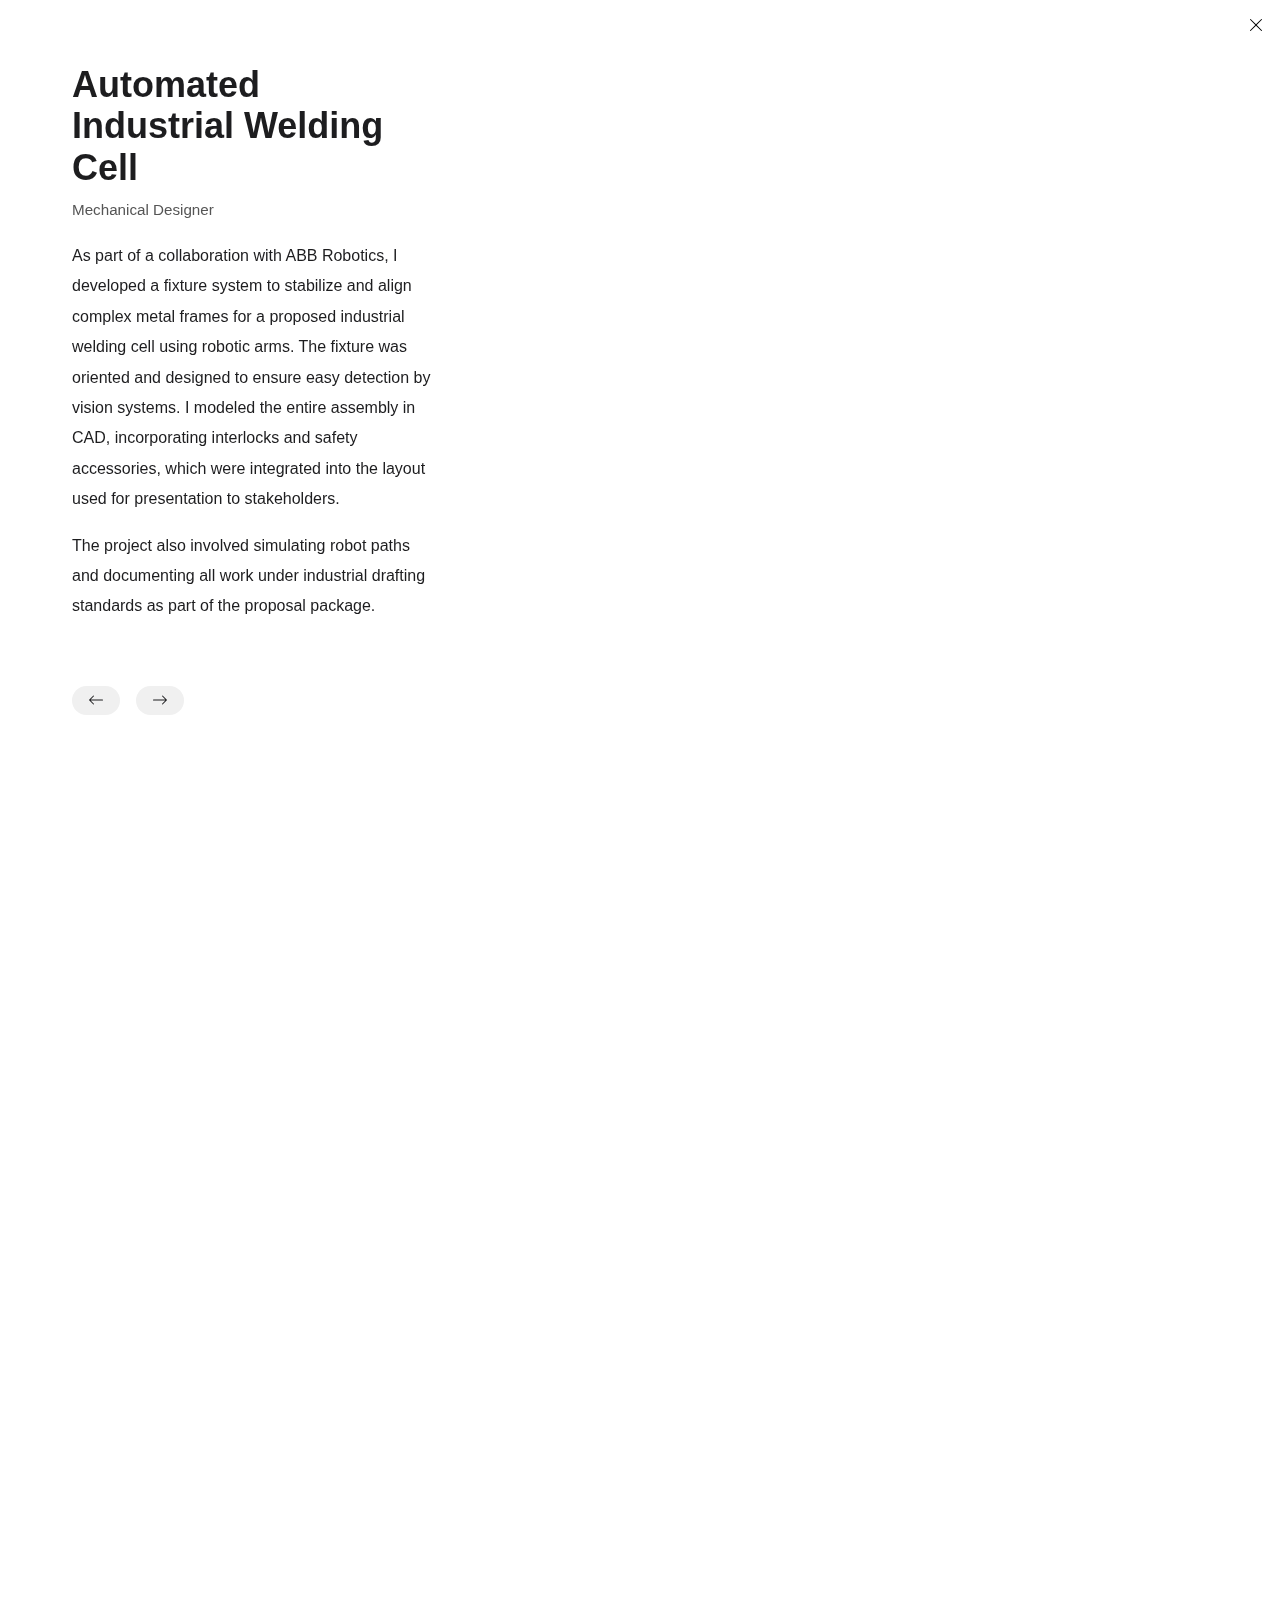
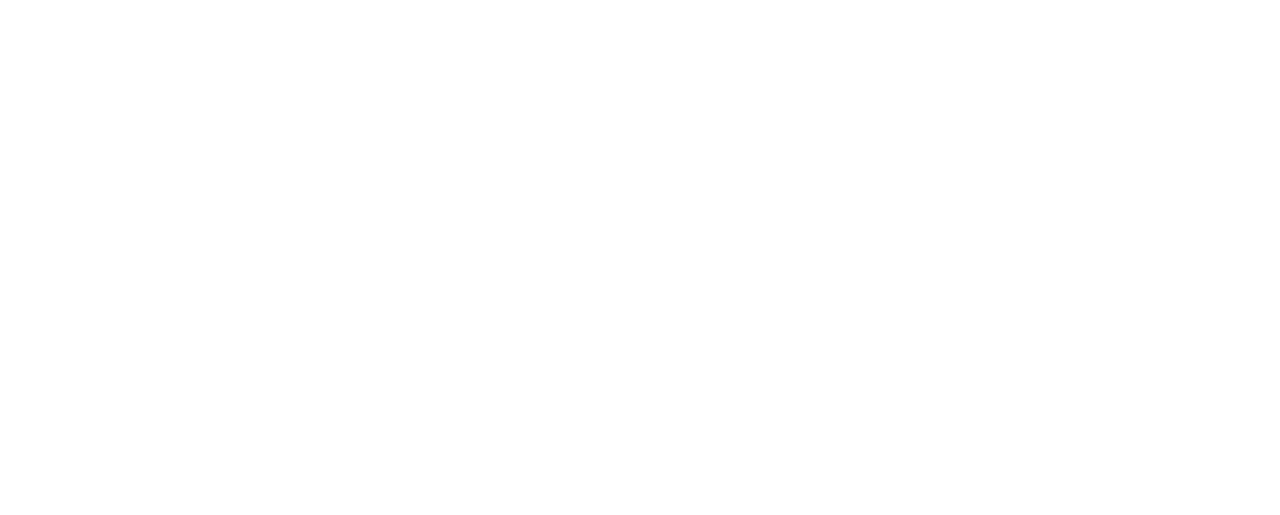
<file: projects/Project4/P4.html>
<!DOCTYPE html>
<html lang="en" data-theme="light">
<head>
  <meta charset="UTF-8" />
  <meta name="viewport" content="width=device-width, initial-scale=1.0"/>
  <title>Project 4 - Welding Cell</title>
  <link rel="stylesheet" href="../../css/style.css" />
  <style>
    @keyframes fillProgress { from { width: 0%; } to { width: 100%; } }
    html, body { height: 100%; overflow-x: hidden; }
    .project-sticky-wrapper {
      display: grid;
      grid-template-columns: 360px 1fr;
      align-items: start;
      gap: 4rem;
      width: 100%;
      padding: 3rem 2rem 2rem;
    }
    .project-sticky-text {
      position: -webkit-sticky;
      position: sticky;
      top: 4rem;
      flex-shrink: 0;
      flex-basis: 360px;
      max-width: 360px;
      align-self: flex-start;
      line-height: 1.9;
    }
    .project-scroll-images {
      flex: 1 1 600px;
      display: flex;
      flex-direction: column;
      gap: 2rem;
    }
    .project-scroll-images img {
      opacity: 0;
      transform: translateY(20px);
      animation: fadeInUp 0.6s ease forwards;
    }
    .project-scroll-images img:nth-child(1) { animation-delay: 0.1s; }
    .project-scroll-images img:nth-child(2) { animation-delay: 0.2s; }
    .project-scroll-images img:nth-child(3) { animation-delay: 0.3s; }
    .project-scroll-images img:nth-child(4) { animation-delay: 0.4s; }
    .project-scroll-images img:nth-child(5) { animation-delay: 0.5s; }
    .project-image {
      max-width: 640px;
      width: 100%;
      margin: 0 auto;
      border-radius: 16px;
      box-shadow: 0 4px 20px rgba(0, 0, 0, 0.15);
    }
    @keyframes fadeInUp {
      to { opacity: 1; transform: translateY(0); }
    }
    @media (max-width: 768px) {
      .project-sticky-wrapper {
        display: flex;
        flex-direction: column;
        gap: 2rem;
        padding: 2rem;
      }
      .project-sticky-text {
        position: relative;
        top: auto;
        max-width: 100%;
        flex-basis: auto;
        display: block;
      }
      .project-scroll-images {
        order: 1;
      }
      .desktop-only {
        display: none;
      }
    }
  </style>
</head>
<body style="margin:0; background-color: white; overflow-x: hidden; display: flex; flex-direction: column; min-height: 100vh;">
  <div id="loader" style="position: fixed; top: 0; left: 0; width: 100%; height: 100%; background: white; display: flex; align-items: center; justify-content: center; z-index: 9999;">
    <div style="width: 120px; height: 4px; background: #eee; border-radius: 2px; overflow: hidden;">
      <div id="progress-bar" style="width: 0%; height: 100%; background: #0071e3; animation: fillProgress 2s ease forwards;"></div>
    </div>
  </div>
  <a href="../../index.html#portfolio" style="position: absolute; top: 1rem; right: 1rem; color: black; z-index: 1000;">
    <svg xmlns="http://www.w3.org/2000/svg" width="16" height="16" fill="currentColor" class="bi bi-x-lg" viewBox="0 0 16 16">
      <path d="M2.146 2.854a.5.5 0 1 1 .708-.708L8 7.293l5.146-5.147a.5.5 0 0 1 .708.708L8.707 8l5.147 5.146a.5.5 0 0 1-.708.708L8 8.707l-5.146 5.147a.5.5 0 0 1-.708-.708L7.293 8z"/>
    </svg>
  </a>
  <div class="mobile-warning" style="display: none;">
    <div style="text-align: center; padding: 3rem 1rem;">
      <h2 style="font-size: 1.5rem;">Mobile view not supported</h2>
      <p>Redirecting to home in <span id="countdown">3</span>...</p>
    </div>
  </div>

  <main class="container project-sticky-wrapper">
    <!-- Sticky Text Column -->
    <div class="project-sticky-text">
      <h1 style="font-size: 2.25rem; font-weight: 600; line-height: 1.15;">Automated Industrial Welding Cell</h1>
      <p style="margin-top: 0.5rem; font-size: 0.95rem; color: #555;">Mechanical Designer</p>
      <p style="margin-top: 1rem;">
        As part of a collaboration with ABB Robotics, I developed a fixture system to stabilize and align complex metal frames for a proposed industrial welding cell using robotic arms. The fixture was oriented and designed to ensure easy detection by vision systems. I modeled the entire assembly in CAD, incorporating interlocks and safety accessories, which were integrated into the layout used for presentation to stakeholders.
      </p>
      <p style="margin-top: 1rem;">
        The project also involved simulating robot paths and documenting all work under industrial drafting standards as part of the proposal package.
      </p>
      <div class="desktop-only" style="margin-top: 4rem; display: flex; justify-content: flex-start; gap: 1rem;">
        <a href="../Project3/P3.html" class="btn-secondary" style="font-size: 0.8rem; font-weight: 400; padding: 0.4rem 1rem; background-color: #f0f0f0;">
          <svg xmlns="http://www.w3.org/2000/svg" width="16" height="16" fill="currentColor" class="bi bi-arrow-left" viewBox="0 0 16 16">
            <path fill-rule="evenodd" d="M15 8a.5.5 0 0 0-.5-.5H2.707l3.147-3.146a.5.5 0 1 0-.708-.708l-4 4a.5.5 0 0 0 0 .708l4 4a.5.5 0 0 0 .708-.708L2.707 8.5H14.5A.5.5 0 0 0 15 8"/>
          </svg>
        </a>
        <a href="../Project6/P6.html" class="btn-secondary" style="font-size: 0.8rem; font-weight: 400; padding: 0.4rem 1rem; background-color: #f0f0f0;">
          <svg xmlns="http://www.w3.org/2000/svg" width="16" height="16" fill="currentColor" class="bi bi-arrow-right" viewBox="0 0 16 16">
            <path fill-rule="evenodd" d="M1 8a.5.5 0 0 1 .5-.5h11.793l-3.147-3.146a.5.5 0 0 1 .708-.708l4 4a.5.5 0 0 1 0 .708l-4 4a.5.5 0 0 1-.708-.708L13.293 8.5H1.5A.5.5 0 0 1 1 8"/>
          </svg>
        </a>
      </div>
    </div>

    <!-- Scrollable Images Column -->
    <div class="project-scroll-images">
      <img src="P4-0.png" class="project-image" alt="Overview">
      <img src="P4-1.jpeg" class="project-image" alt="Top View">
      <img src="P4-2.png" class="project-image" alt="Fixture Design">
      <img src="P4-3.png" class="project-image" alt="Clamp System">
      <img src="P4-4.png" class="project-image" alt="Inspection Test 1">
    </div>
  </main>
<script>
  window.addEventListener('load', () => {
    const loader = document.getElementById('loader');
    if (loader) loader.style.display = 'none';
  });
</script>
<script>
  if (window.innerWidth <= 768) {
    document.querySelector('main').style.display = 'none';
    document.querySelector('.mobile-warning').style.display = 'block';
    let count = 3;
    const interval = setInterval(() => {
      count--;
      document.getElementById('countdown').textContent = count;
      if (count === 0) {
        clearInterval(interval);
        window.location.href = "../../index.html";
      }
    }, 1000);
  }
</script>
</body>
</html>
</file>
<file: css/style.css>
.project-card .glass-bottom-right {
  position: absolute;
  bottom: -0.3rem;
  right: 1.25rem;
  background-color: rgba(255, 255, 255, 0.15);
  backdrop-filter: blur(10px);
  -webkit-backdrop-filter: blur(10px);
  border: 1px solid rgba(255, 255, 255, 0.25);
  color: white;
  font-size: 0.75rem;
  font-weight: 500;
  padding: 0.4rem 1rem;
  border-radius: 9999px;
  box-shadow: 0 1px 4px rgba(0,0,0,0.1);
}

[data-theme="dark"] .project-card .glass-bottom-right {
  background-color: rgba(255, 255, 255, 0.1);
  border: 1px solid rgba(255, 255, 255, 0.2);
  color: #f2f2f7;
}

.project-page-wrapper {
  display: flex;
  justify-content: center;
  align-items: center;
  padding: 4rem 1rem;
  min-height: 100vh;
  background-color: white;
}

.project-card-gray {
  background-color: #f5f5f7;
  border-radius: 20px;
  padding: 2rem;
  max-width: 800px;
  width: 100%;
  position: relative;
}

.project1-navbar-wrap {
  display: flex;
  align-items: center;
  justify-content: center;
  gap: 1.25rem;
}
.project-card-inner {
  position: relative;
  overflow: hidden;
  height: 100%;
  width: 100%;
  border-radius: 12px;
  display: flex;
  flex-direction: column;
  justify-content: flex-end;
  background-size: cover;
  background-position: center;
}

.project-card-top {
  position: absolute;
  top: 0;
  left: 0;
  width: 100%;
  height: 100%;
  padding: 0;
  color: white;
  z-index: 2;
  display: flex;
  flex-direction: column;
  justify-content: space-between;
  text-align: left;
}


.plus-glass-circle {
  position: absolute;
  bottom: 1rem;
  right: 1.25rem;
  width: 36px;
  height: 36px;
  display: flex;
  align-items: center;
  justify-content: center;
  background-color: rgba(255, 255, 255, 0.15);
  backdrop-filter: blur(10px);
  -webkit-backdrop-filter: blur(10px);
  border: 1px solid rgba(255, 255, 255, 0.25);
  border-radius: 50%;
  cursor: pointer;
  z-index: 3;
  box-shadow: 0 1px 4px rgba(0,0,0,0.1);
}


.card-plus-icon {
  display: flex;
  align-items: center;
  justify-content: center;
  font-size: 1rem;
  user-select: none;
  width: 100%;
  height: 100%;
}

.card-plus-icon svg {
  width: 20px;
  height: 20px;
  color: #ffffff;
}

.project-card-top h3 {
  font-size: 1.1rem;
  font-weight: 600;
  margin: 0;
  line-height: 1.3;
  color: white;
}

.project-card img,
.project-card video {
  display: block;
  width: 100%;
  height: auto;
  object-fit: cover;
}

/* Glassmorphism reusable button */
.btn-glass {
  padding: 0.4rem 1rem;
  background-color: rgba(255, 255, 255, 0.15);
  backdrop-filter: blur(10px);
  -webkit-backdrop-filter: blur(10px);
  border: 1px solid rgba(255, 255, 255, 0.25);
  border-radius: 9999px;
  color: white;
  font-size: 0.875rem;
  font-weight: 500;
  text-decoration: none;
  transition: background-color 0.3s ease, transform 0.2s ease;
  margin-top: 0 !important;
}

.btn-glass:hover {
  background-color: rgba(255, 255, 255, 0.25);
  transform: scale(1.05);
}


.project-nav-buttons {
  display: flex;
  justify-content: center;
  gap: 1.5rem;
  margin-top: 1.5rem;
}

.project-nav-btn {
  width: 48px;
  height: 48px;
  border-radius: 50%;
  border: none;
  background-color: #e5e5ea;
  color: #3a3a3c;
  font-size: 1.5rem;
  cursor: pointer;
  transition: background-color 0.2s ease;
}

.project-nav-btn:hover {
  background-color: #dcdce0;
}

[data-theme="dark"] .project-nav-btn {
  background-color: #3a3a3c;
  color: #f2f2f7;
}

[data-theme="dark"] .project-nav-btn:hover {
  background-color: #48484a;
}

.portfolio-tagline {
  display: inline-block;
  background-color: #e5e5ea;
  color: #1c1c1e;
  padding: 0.3rem 1rem;
  font-size: 0.75rem;
  font-weight: 500;
  border-radius: 9999px;
  margin-bottom: 1.5rem;
  box-shadow: 0 1px 2px rgba(0,0,0,0.04);
}

[data-theme="dark"] .portfolio-tagline {
  background-color: #3a3a3c;
  color: #f2f2f7;
}
@import url('https://fonts.googleapis.com/css2?family=Pacifico&display=swap');
:root {
  --color-text:        #1d1d1f;
  --color-bg:          #fff;
  --color-accent:      #0071e3;
  --color-nav-bg:      rgba(255, 255, 255, 0.6); /* modificado para más glass */
  --color-nav-text:    #1d1d1f;
  --color-divider:     rgba(29, 29, 31, 0.1);    /* más suave */
  --color-card-bg:     #fafafa;
  --spacing:           1.5rem;
  --max-width:         1200px;
}

[data-theme="dark"] {
  --color-text:        #e0e0e0;
  --color-bg:          #121212;
  --color-accent:      #0a84ff;
  --color-nav-bg:      rgba(18, 18, 18, 0.6);    /* modificado para más glass */
  --color-nav-text:    #e0e0e0;
  --color-divider:     rgba(255, 255, 255, 0.1); /* más suave */
  --color-card-bg:     #1e1e1e;
}

/* Reset básico */
* {
  margin: 0;
  padding: 0;
  box-sizing: border-box;
}

/* Scroll suave */
html {
  scroll-behavior: smooth;
}

/* Tipografía y contenedor */
body {
  font-family: -apple-system, BlinkMacSystemFont, "Segoe UI", Roboto, Oxygen,
               Ubuntu, Cantarell, "Open Sans", "Helvetica Neue", sans-serif;
  color: var(--color-text);
  background: var(--color-bg);
  line-height: 1.5;
  transition: background 0.3s ease, color 0.3s ease;
}

.container {
  width: 90%;
  max-width: var(--max-width);
  margin: 0 auto;
  padding: var(--spacing) 0;
}

/* Navbar */
.navbar {
  position: fixed;
  top: 1rem;
  left: 50%;
  transform: translateX(-50%);
  display: flex;
  align-items: center;
  justify-content: space-between;
  width: 90%;
  max-width: var(--max-width);
  padding: 0;
  background: none;
  box-shadow: none;
  z-index: 1000;
}


.navbar-content {
  display: flex;
  align-items: center;
  justify-content: space-between;
  width: 100%;
}

.logo {
  font-size: 0.85rem;
  font-weight: 200;
  color: rgba(29, 29, 31, 0.3); /* tono muy sutil */
  text-decoration: none;
  letter-spacing: 0.5px;
}

/* Navigation links */
.nav-list {
  list-style: none;
  display: flex;
  gap: var(--spacing);
  padding: 0.5rem 1.5rem;
  background-color: rgba(255, 255, 255, 0.15);
  backdrop-filter: blur(10px);
  -webkit-backdrop-filter: blur(10px);
  border: 1px solid rgba(255, 255, 255, 0.25);
  border-radius: 9999px;
  box-shadow: 0 1px 4px rgba(0,0,0,0.1);
}

.nav-list a {
  text-decoration: none;
  color: var(--color-nav-text);
  font-weight: 300;
  font-size: 0.85rem;
  padding: 0.1rem;
  transition: color 0.2s, border-bottom 0.2s;
  border-bottom: none;
}

.nav-list a.active {
  color: var(--color-text);
  font-weight: 700;
}

.nav-list a:not(.active):hover {
  color: var(--color-divider);
}

/* Toggles */
/* Glassmorphism style for logo-group and toggles to match .plus-glass-circle */
.logo-group,
.toggles {
  background-color: rgba(255, 255, 255, 0.15);
  backdrop-filter: blur(10px);
  -webkit-backdrop-filter: blur(10px);
  border: 1px solid rgba(255, 255, 255, 0.25);
  border-radius: 50%;
  padding: 0.5rem;
  display: flex;
  align-items: center;
  justify-content: center;
  box-shadow: 0 1px 4px rgba(0,0,0,0.1);
  margin: 0 0.5rem;
}

.toggles button {
  background: none;
  border: none;
  font-size: 1rem;
  cursor: pointer;
  color: var(--color-nav-text);
  width: 24px;
  height: 24px;
  border-radius: 50%;
  display: flex;
  align-items: center;
  justify-content: center;
}

.toggles button svg {
  fill: currentColor;
  width: 14px;
  height: 14px;
  vertical-align: middle;
}

/* Sections */
.section {
  padding: var(--spacing) 0;
}

h2 {
  font-size: 1.75rem;
  margin-bottom: var(--spacing);
  font-weight: 300;
}

/* Hero Section */
.hero {
  display: grid;
  grid-template-columns: 1fr 1fr;
  align-items: center; /* ← importante */
  gap: var(--spacing);
  overflow: visible;
  padding-top: 6rem; /* ← aumentado para evitar superposición con navbar fija */
}

.hero-content h1 {
  font-size: 2.5rem;
  margin-bottom: 1rem;
}

.hero-content p {
  font-size: 1.1rem;
  margin-bottom: 1rem;
}

.hero-image video {
  width: 100%;
  height: auto;
  border-radius: 8px;
  display: block;
}

/* Buttons */
/* Botones primario y secundario con borde tipo píldora */
/* Primary and secondary buttons: pill shape */
/* Primary and secondary buttons: pill shape */
.btn-primary,
.btn-secondary {
  border-radius: 9999px;
  box-sizing: border-box;
}

.btn-primary {
  display: flex;
  align-items: center;
  justify-content: center;
  padding: 0.75rem 1.5rem;
  background: var(--color-accent);
  color: #fff;
  font-weight: 400;
  text-decoration: none;
  transition: background-color 0.3s ease, color 0.3s ease, box-shadow 0.3s ease, transform 0.3s ease;
  text-align: center;
  line-height: normal;
  border-width: 1px;
  box-sizing: border-box;
}

/* Primary, secondary, and LinkedIn button hover: consistent opacity */
.btn-primary:hover,
.btn-secondary:hover,
.btn-linkedin:hover {
  opacity: 0.9;
}

/* Apple-style gray button for .btn-secondary in light and dark theme */
/* Updated .btn-secondary to match LinkedIn button outline, use Resume color */
/* Remove background/transform on hover for .btn-secondary */
/* Apple-style gray .btn-secondary button */
.btn-secondary {
  border-radius: 9999px;
  padding: 0.5rem 1.25rem;
  background-color: #e0e0e0;
  border: none;
  color: #1d1d1f;
  font-weight: 400;
  font-size: 1rem;
  text-decoration: none;
  display: inline-flex;
  align-items: center;
  justify-content: center;
  transition: background-color 0.2s ease;
}

.btn-secondary:hover {
  background-color: #d0d0d0;
}

[data-theme="dark"] .btn-secondary {
  background-color: #3a3a3c;
  color: #f2f2f7;
}

[data-theme="dark"] .btn-secondary:hover {
  background-color: #48484a;
}



/* Contact section */
.section#contact .btn-primary {
  margin-top: var(--spacing);
}


/* Responsive */
@media (max-width: 800px) {
  .hero {
    grid-template-columns: 1fr;
    text-align: center;
  }

  .toggles {
    display: none;
  }
}

@media (max-width: 600px) {
  .hero-content .btn-group {
    display: flex;
    justify-content: center;
    flex-wrap: wrap;
    gap: 1rem;
    margin-top: 1rem;
  }

  .hero-content .btn-primary,
  .hero-content .btn-secondary {
    flex: 1 1 45%;
    text-align: center;
    padding: 0.75rem 1.5rem;
    width: auto;
    font-weight: 600;
  }

  .hero-content .btn-linkedin {
    margin-top: 0.25rem;
    width: 100%;
    text-align: center;
  }
}

.logo-group,
.toggles {
  background-color: rgba(255, 255, 255, 0.15);
  backdrop-filter: blur(10px);
  -webkit-backdrop-filter: blur(10px);
  border-radius: 50%;
  padding: 0.5rem;
  display: flex;
  align-items: center;
  justify-content: center;
  box-shadow: 0 1px 4px rgba(0,0,0,0.1);
  margin: 0 0.5rem;
}

/* Estilo del ícono SVG en el encabezado */
.logo-icon {
  width: 24px;
  height: 24px;
  border-radius: 50%;
}

/* Invertir color en modo oscuro */
[data-theme="dark"] .logo-icon {
  filter: invert(1);
}

/* Contenedor del carrusel */
.hero-image {
  position: relative;
  overflow: visible; /* ← esto permite que la imagen agrandada no se corte */
  z-index: 1;
  margin-top: var(--spacing); /* opcional: da aire entre la sección y el carrusel */
}

/* Carrusel horizontal con desenfoque lateral */
.hero-carousel-layered {
  position: relative;
  width: 100%;
  height: 300px;
  display: flex;
  justify-content: center;
  align-items: center;
  overflow: visible;

  /* Fade más fuerte en orillas */
  mask-image: linear-gradient(to right, transparent 0%, black 25%, black 75%, transparent 100%);
  -webkit-mask-image: linear-gradient(to right, transparent 0%, black 25%, black 75%, transparent 100%);
}


/* Todas las imágenes */
.carousel-slide {
  position: absolute;
  width: 70%;
  height: 100%;
  object-fit: cover;
  border-radius: 12px;
  z-index: 0;
  transition:
    transform 0.8s ease,
    opacity 0.8s ease,
    filter 0.8s ease;
  opacity: 0;
  filter: blur(8px);
  transform: scale(0.85) translateX(0);
}

/* Imagen central activa */
.carousel-slide.center {
  opacity: 1;
  filter: blur(0);
  transform: scale(1) translateX(0);
  transform-origin: center center;
  z-index: 3;
}

/* Imagen a la izquierda */
.carousel-slide.left {
  opacity: 0.4;
  filter: blur(6px);
  transform: scale(0.75) translateX(-80%) rotate(-10deg);
  z-index: 1;
}

.carousel-slide.right {
  opacity: 0.4;
  filter: blur(6px);
  transform: scale(0.75) translateX(80%) rotate(10deg);
  z-index: 1;
}

@media (min-width: 1000px) {
  section#certifications {
    height: 100vh;
  }

  .cert-grid {
    flex-grow: 1;
    height: auto;
    align-items: center;
  }

  .cert-grid img {
    max-height: 100%;
    object-fit: contain;
  }
}

/* Animación de entrada suave para la sección hero */
.hero-content, .hero-image {
  opacity: 0;
  transform: translateY(20px);
  animation: fadeUp 0.6s ease-out forwards;
}

.hero-content {
  animation-delay: 0.2s;
}

.hero-image {
  animation-delay: 0.4s;
}

@keyframes fadeUp {
  to {
    opacity: 1;
    transform: translateY(0);
  }
}
/* LinkedIn solid blue button */
.btn-linkedin {
  display: inline-flex;
  align-items: center;
  justify-content: center;
  gap: 0.5rem;
  padding: 0.75rem 1.5rem;
  font-size: 1rem;
  font-weight: 600;
  text-decoration: none;
  border-radius: 9999px;
  background-color: #0a66c2;
  color: #ffffff;
  border: none;
  box-shadow: 0 2px 4px rgba(0,0,0,0.1);
  transition: color 0.2s, background-color 0.2s, box-shadow 0.2s;
}


/* LinkedIn icon sizing and coloring */
.linkedin-icon {
  width: 20px;
  height: 20px;
}

/* LinkedIn button dark mode override: solid blue, no border */
[data-theme="dark"] .btn-linkedin {
  background-color: #0a66c2;
  color: #ffffff;
  border: none;
}


/* For SVG LinkedIn icons: ensure they use currentColor (official blue) in both modes */
.btn-linkedin svg path {
  fill: currentColor;
}




html, body {
  overflow-x: hidden;
}

body {
  font-family: -apple-system, BlinkMacSystemFont, "Segoe UI", Roboto, Oxygen,
               Ubuntu, Cantarell, "Open Sans", "Helvetica Neue", sans-serif;
  color: var(--color-text);
  background: var(--color-bg);
  line-height: 1.5;
  transition: background 0.3s ease, color 0.3s ease;
}

main {
  flex: 1;
}

.certified-section {
  text-align: center;
  overflow: hidden;
}

.logo-marquee {
  position: relative;
  width: 100%;
  overflow-x: hidden;
  overflow-y: visible;
  min-height: 140px;
  margin-top: 1rem;
  mask-image: linear-gradient(to right, transparent 0%, black 15%, black 85%, transparent 100%);
  -webkit-mask-image: linear-gradient(to right, transparent 0%, black 15%, black 85%, transparent 100%);
}

.logo-track {
  display: flex;
  width: max-content;
  animation: scrollLogos 20s linear infinite;
  gap: 2rem;
  align-items: center;
}

.logo-track img {
  height: 180px;
  width: auto;
  min-width: 300px;
  object-fit: contain;
  filter: grayscale(100%);
  opacity: 0.8;
  transition: transform 0.3s;
  flex-shrink: 0;
}

.logo-track img:hover {
  filter: grayscale(0%);
  opacity: 1;
  transform: scale(0.95);
}


@keyframes scrollLogos {
  0% {
    transform: translateX(0%);
  }
  100% {
    transform: translateX(-50%);
  }
}
/* Certificate Modal Styles */
.cert-modal {
  position: fixed;
  top: 0;
  left: 0;
  width: 100%;
  height: 100%;
  backdrop-filter: blur(8px);
  background: rgba(0, 0, 0, 0.5);
  display: none;
  justify-content: center;
  align-items: center;
  z-index: 3000;
}

.cert-modal.show {
  display: flex;
}

.cert-modal img {
  max-width: 90%;
  max-height: 90%;
  animation: fadeUp 0.3s ease-out forwards;
  cursor: zoom-out;
  box-shadow:
    0 8px 24px rgba(0, 0, 0, 0.4),
    0 2px 6px rgba(0, 0, 0, 0.2);
}

@keyframes fadeUp {
  from {
    opacity: 0;
    transform: translateY(10px);
  }
  to {
    opacity: 1;
    transform: translateY(0);
  }
}

/* Modal fade-out and zoom-out animations */

/* Prevent text and image selection globally */
body, img, h1, h2, h3, h4, h5, h6, p, div, span {
  user-select: none;
  -webkit-user-select: none;
  -ms-user-select: none;
}

/* Allow interaction for specific buttons and desired elements */
button,
a,
.btn-primary,
.btn-secondary,
.btn-linkedin,
.logo-track img {
  user-select: auto;
  -webkit-user-select: auto;
  -ms-user-select: auto;
}
/* Portfolio Section */
.portfolio-section {
  padding: 4rem 0;
  text-align: center;
  position: relative;
}

/* Folder-style stacked project cards */
/* Project grid: display projects in a grid layout */
.project-grid {
  display: grid;
  /* grid-template-columns: repeat(auto-fit, minmax(280px, 1fr)); */
  grid-template-columns: repeat(2, 1fr);
  gap: 2rem;
  width: 100%;
  max-width: 960px;
  margin: 2rem auto;
  padding: 0 1.25rem; /* <-- Add this line to give side spacing */
}

/* Project card with gradient overlay for title */
.project-card {
  /* position: absolute; */ /* Removed for grid layout */
  position: relative;
  width: 100%;
  min-height: 220px;
  background-color: #f9f9f9;
  border: none;
  box-shadow: none;
  border-radius: 34px;
  display: flex;
  align-items: center;
  justify-content: center;
  text-align: center;
  cursor: pointer;
  overflow: hidden;
  transition: box-shadow 0.2s;
  padding: 0; /* remove padding so content doesn't shift */
  /* transform: scale(0.95); */ /* Removed for grid layout */
}

/* Blurred overlay for project card background */
.project-card::before {
  content: "";
  position: absolute;
  inset: 0;
  background: linear-gradient(to bottom, rgba(0, 0, 0, 0.45), rgba(0, 0, 0, 0.45));
  z-index: 1;
  transition: background 0.3s ease;
}
 
.project-card > * {
  position: relative;
  z-index: 2;
}

 
.project-card:hover {
  box-shadow: 0 12px 32px rgba(0,0,0,0.14);
}

/* === Coming Soon Project Card Animated Gradient Overlay === */


/* Individual hover styles for each project card with blur and image background */

/* Project card backgrounds */
.project-grid .project-card:nth-child(1) {
  background: linear-gradient(rgba(0,0,0,0.5), rgba(0,0,0,0.5)), url('../assets/Project1/BackgroundP1.jpeg');
  background-size: cover;
  background-position: center;
  color: white;
}

.project-grid .project-card:nth-child(2) {
  background: linear-gradient(rgba(0,0,0,0.5), rgba(0,0,0,0.5)), url('../assets/Project2/BackgroundP2.jpeg');
  background-size: cover;
  background-position: center;
  color: white;
}

.project-grid .project-card:nth-child(3) {
  background: linear-gradient(rgba(0,0,0,0.5), rgba(0,0,0,0.5)), url('../assets/Project3/BackgroundP3.png');
  background-size: cover;
  background-position: center;
  color: white;
}

.project-grid .project-card:nth-child(4) {
  background: linear-gradient(rgba(0,0,0,0.5), rgba(0,0,0,0.5)), url('../assets/Project4/BackgroundP4.png');
  background-size: cover;
  background-position: center;
  color: white;
}

.project-grid .project-card:nth-child(5) {
  background: linear-gradient(rgba(0,0,0,0.5), rgba(0,0,0,0.5)), url('../assets/Project5/BackgroundP5.png');
  background-size: cover;
  background-position: center;
  color: white;
}

.project-grid .project-card:nth-child(6) {
  background: linear-gradient(rgba(0,0,0,0.5), rgba(0,0,0,0.5)), url('../assets/Project6/BackgroundP6.png');
  background-size: cover;
  background-position: center;
  color: white;
}

/* Project card h3 with always-on glassmorphism style */
.project-card h3 {
  font-size: 1rem;
  font-weight: 600;
  color: white;
  margin: 0;
  text-align: left;
  pointer-events: none;
  line-height: 1.2;
  max-width: 100%;
  overflow: hidden;
  text-overflow: ellipsis;
}

.project-card p {
  font-size: 1rem;
  opacity: 0.7;
  color: inherit;
}


.project-modal {
  position: fixed;
  top: 0;
  left: 0;
  width: 100%;
  height: 100%;
  backdrop-filter: blur(12px);
  background: rgba(0, 0, 0, 0.3);
  display: none;
  justify-content: center;
  align-items: center;
  z-index: 3000;
  padding: 2rem;
}

.project-modal.show {
  display: flex;
}


.project-modal .project-modal-content {
  background-color: #ffffff;
  color: #1d1d1f;
  padding: 1.5rem;
  border-radius: 20px;
  box-shadow:
    0 20px 60px rgba(0, 0, 0, 0.1),
    0 4px 12px rgba(0, 0, 0, 0.04);
  max-width: 600px;
  width: 100%;
  text-align: center;
  position: relative;
  border: 1px solid rgba(0, 0, 0, 0.08);
  /* Remove any backdrop-filter or transparency */
}

.project-modal .modal-title {
  font-size: 1.5rem;
  font-weight: bold;
  margin-bottom: 1rem;
  color: inherit;
}

.project-modal .modal-images {
  display: flex;
  flex-direction: column;
  align-items: center;
  gap: 1.5rem;
  margin-bottom: 1rem;
}

.project-modal .modal-images img {
  height: 240px;
  width: auto;
  max-width: 100%;
  object-fit: contain;
  border-radius: 6px;
}


.project-modal.animate {
  /* no animation */
}

.project-modal .project-modal-content {
  animation: fadeUp 0.3s ease-out forwards;
}

.project-modal .modal-description {
  font-size: 1rem;
  color: inherit;
  max-width: 500px;
  text-align: center;
  margin: 0 auto;
}

.modal-close {
  position: absolute;
  top: 0.5rem;
  right: 1rem;
  background: transparent;
  border: none;
  font-size: 1.25rem;
  color: #1d1d1f;
  cursor: pointer;
}

[data-theme="dark"] .modal-close {
  color: white;
}

/* Dark theme override for project modal content background */
[data-theme="dark"] .project-modal .project-modal-content {
  background-color: #1d1d1f;
  border: 1px solid rgba(255, 255, 255, 0.1);
  color: white;
  /* Remove any backdrop-filter or transparency */
}
/* Apple-style portfolio card styling for dark mode */
[data-theme="dark"] .project-card {
  background-color: rgba(28, 28, 30, 0.65);
  border: none;
  box-shadow: none;
  color: var(--color-text);
}
/* Modal fade-out and zoom-out animation for project modal */
@keyframes modalFadeOut {
  0% {
    opacity: 1;
    transform: scale(1);
  }
  100% {
    opacity: 0;
    transform: scale(0.9);
  }
}

.project-modal.animate-out {
  animation: modalFadeOut 0.3s ease-in forwards;
}
/* Apple-style portfolio subtitle */
.portfolio-subtitle {
  font-size: 1.125rem;
  font-weight: 400;
  color: rgba(60, 60, 67, 0.6);
  margin-top: 0.75rem;
  margin-bottom: 4rem;
  max-width: 720px;
  margin-left: auto;
  margin-right: auto;
  line-height: 1.8;
  text-align: center;
  padding: 0 1.25rem;
}

[data-theme="dark"] .portfolio-subtitle {
  color: rgba(235, 235, 245, 0.6);
}
/* Ensure section headings are visible below fixed navbar when using anchor links */
section[id] {
  scroll-margin-top: 5.40rem;
}

section#portfolio {
  scroll-margin-top: 3.9rem;
}

/* Underline animation for span */
/* === Underline Animate (no animation, always on) === */
.underline-animate {
  display: inline;
  font-weight: 400;
  color: #1d1d1f;
  background: linear-gradient(to right, #ffff66, #fff200);
  background-size: 100% 100%;
  background-repeat: no-repeat;
  background-position: left bottom;
  border-radius: 2px;
}

/* Dark mode override for underline-animate with marker-style palette */
[data-theme="dark"] .underline-animate {
  color: #1d1d1f;
  background: linear-gradient(to right, #ffe066, #ffcc00);
  background-size: 100% 100%;
  background-repeat: no-repeat;
  background-position: left bottom;
  border-radius: 2px;
}

/* === Underline Animate Alt (no animation, always on) === */
.underline-animate-alt {
  display: inline;
  font-weight: 400;
  color: #1d1d1f;
  background: linear-gradient(to right, #ffff66, #fff200);
  background-size: 100% 100%;
  background-repeat: no-repeat;
  background-position: left bottom;
  border-radius: 2px;
}

[data-theme="dark"] .underline-animate-alt {
  color: #1d1d1f;
  background: linear-gradient(to right, #ffe066, #ffcc00);
  background-size: 100% 100%;
  background-repeat: no-repeat;
  background-position: left bottom;
  border-radius: 2px;
}
/* Project company with always-on glassmorphism style */
.project-company {
  background-color: rgba(255, 255, 255, 0.2);
  color: white;
  backdrop-filter: blur(6px);
  -webkit-backdrop-filter: blur(6px);
  font-size: 0.75rem;
  font-weight: 500;
  padding: 0.25rem 0.75rem;
  border-radius: 9999px;
  display: inline-block;
  margin-bottom: 0.5rem;
  transition: none;
}

[data-theme="dark"] .project-company {
  background-color: rgba(255, 255, 255, 0.1);
  color: #ddd;
}

@media (max-width: 700px) {
  .project-grid {
    grid-template-columns: 1fr;
    padding: 0 1.25rem; /* <-- Ensure it exists here as well */
  }
}



/* === Project 3 Modal Layout Styles === */
.project-modal .modal-subdescription {
  font-size: 1rem;
  color: inherit;
  margin: 1rem auto 2rem;
  max-width: 600px;
  text-align: center;
  line-height: 1.6;
}

/* === Layered Carousel Effect for Modal Gallery Grid === */
.modal-gallery-grid {
  position: relative;
  display: flex;
  justify-content: center;
  align-items: center;
  height: 440px;
  overflow: hidden;
  mask-image: linear-gradient(to right, transparent 0%, black 20%, black 80%, transparent 100%);
  -webkit-mask-image: linear-gradient(to right, transparent 0%, black 20%, black 80%, transparent 100%);
}

.modal-gallery-layout {
  max-width: 860px;
  margin-left: auto;
  margin-right: auto;
  gap: 2.5rem;
}

@media (max-width: 800px) {
  .modal-gallery-grid {
    grid-template-columns: repeat(2, 1fr);
  }
}

@media (max-width: 500px) {
  .modal-gallery-grid {
    grid-template-columns: 1fr;
  }
}

/* Layered carousel style for modal gallery grid */
.modal-gallery-grid figure {
  position: absolute;
  width: 70%;
  height: 100%;
  object-fit: cover;
  border-radius: 12px;
  z-index: 0;
  transition:
    transform 0.8s ease,
    opacity 0.8s ease,
    filter 0.8s ease;
  opacity: 0;
  filter: blur(8px);
  transform: scale(0.85) translateX(0);
}

.modal-gallery-grid figure.center {
  opacity: 1;
  filter: blur(0);
  transform: scale(1) translateX(0);
  transform-origin: center center;
  z-index: 3;
}

.modal-gallery-grid figure.left {
  opacity: 0.4;
  filter: blur(6px);
  transform: scale(0.75) translateX(-80%) rotate(-10deg);
  z-index: 1;
}

.modal-gallery-grid figure.right {
  opacity: 0.4;
  filter: blur(6px);
  transform: scale(0.75) translateX(80%) rotate(10deg);
  z-index: 1;
}

.modal-gallery-grid img {
  max-width: 100%;
  height: auto;
  max-height: 380px;
  width: auto;
  object-fit: contain;
  border-radius: 10px;
  box-shadow: 0 2px 8px rgba(0, 0, 0, 0.1);
  display: block;
  margin-left: auto;
  margin-right: auto;
}

.modal-gallery-grid figcaption {
  display: none;
  background-color: rgba(255, 255, 255, 0.15);
  backdrop-filter: blur(6px);
  -webkit-backdrop-filter: blur(6px);
  padding: 0.25rem 0.65rem;
  border-radius: 9999px;
  font-size: 0.7rem;
  font-weight: 500;
  margin-top: 0.5rem;
  color: rgba(60, 60, 67, 0.8);
  transition: background-color 0.3s ease;
  white-space: normal;
  line-height: 1.2;
  text-align: center;
}

.modal-gallery-grid figure.center figcaption {
  display: inline-block;
  margin-bottom: 0.75rem;
}


[data-theme="dark"] .modal-gallery-grid figcaption {
  background-color: rgba(255, 255, 255, 0.1);
  color: rgba(240, 240, 245, 0.8);
}

/* Light mode figcaption styling for modal gallery grid */
[data-theme="light"] .modal-gallery-grid figcaption {
  background-color: rgba(0, 0, 0, 0.05);
  color: rgba(29, 29, 31, 0.85);
}

.video-title {
  font-size: 1.25rem;
  font-weight: 600;
  margin-bottom: 0.5rem;
  margin-top: 1rem;
  color: inherit;
}

.project-video {
  width: 70%;
  max-width: 480px;
  height: auto;
  border-radius: 12px;
  box-shadow: 0 4px 20px rgba(0, 0, 0, 0.1);
  margin: 0 auto;
}
/* === Carousel Progress Bar with Dots and Arrows === */
.carousel-progress {
  display: flex;
  justify-content: center;
  align-items: center;
  margin-top: 0.5rem;
  gap: 0.5rem;
  font-size: 1rem;
  font-weight: normal;
  position: relative;
}

.carousel-progress .arrow {
  font-size: 1.25rem;
  color: rgba(60, 60, 67, 0.6);
  user-select: none;
  cursor: pointer;
}

[data-theme="dark"] .carousel-progress .arrow {
  color: rgba(220, 220, 240, 0.6);
}

.carousel-progress .dot {
  width: 8px;
  height: 8px;
  background-color: rgba(100, 100, 100, 0.3);
  border-radius: 50%;
  transition: background-color 0.3s ease;
}

.carousel-progress .dot.active {
  background-color: #0071e3;
}

[data-theme="dark"] .carousel-progress .dot {
  background-color: rgba(255, 255, 255, 0.2);
}

[data-theme="dark"] .carousel-progress .dot.active {
  background-color: #0a84ff;
}




/* .project-folder, .project-folder-back, .project-folder-front styles removed for grid layout restore */

.project-card-content {
  display: flex;
  flex-direction: column;
  align-items: center;
  justify-content: space-between;
  padding: 1.25rem 1rem 1.5rem;
  height: 100%;
  width: 100%;
  text-align: center;
}
.project-card {
  pointer-events: none;
}

.project-card .project-card-inner,
.project-card-top h3 {
  pointer-events: none;
}

.project-card .plus-glass-circle {
  pointer-events: auto;
}
.project-title-wrapper {
  background-color: rgba(255, 255, 255, 0.15);
  backdrop-filter: blur(10px);
  -webkit-backdrop-filter: blur(10px);
  border-bottom: 1px solid rgba(255, 255, 255, 0.25);
  height: 72px;
  display: flex;
  align-items: center;
  padding: 0 2rem;
  width: 100%;
  overflow: hidden;
  white-space: nowrap;
  border-bottom-left-radius: 0;
  border-bottom-right-radius: 0;
}

[data-theme="dark"] .project-title-wrapper {
  background-color: rgba(18, 18, 18, 0.3);
  backdrop-filter: blur(10px);
  -webkit-backdrop-filter: blur(10px);
  border-bottom: 1px solid rgba(255, 255, 255, 0.2);
}
/* Apple-style light gray panel for portfolio section - full width with divider */
#portfolio.portfolio-section {
  background-color: #f5f5f7;
  border-radius: 0;
  padding: 2.5rem 0;
  width: 100%;
  margin-left: 0;
  position: relative;
  border-bottom: 1px solid rgba(0,0,0,0.05);
}
/* [data-theme="dark"] #portfolio.portfolio-section {
  background-color: #1c1c1e;
  border-bottom: 1px solid rgba(255,255,255,0.08);
} */
[data-theme="dark"] #portfolio.portfolio-section {
  background-color: #1c1c1e;
  border-bottom: 1px solid rgba(255,255,255,0.08);
}

.section-heading {
  font-weight: 500;
  font-size: 1.75rem;
}
[class~="certified-section"] .portfolio-subtitle {
  padding: 0 1.25rem;
  max-width: 720px;
  margin-left: auto;
  margin-right: auto;
  line-height: 1.8;
  text-align: center;
}

.nav-list-wrapper {
  margin-top: 0.75rem;
}
</file>
